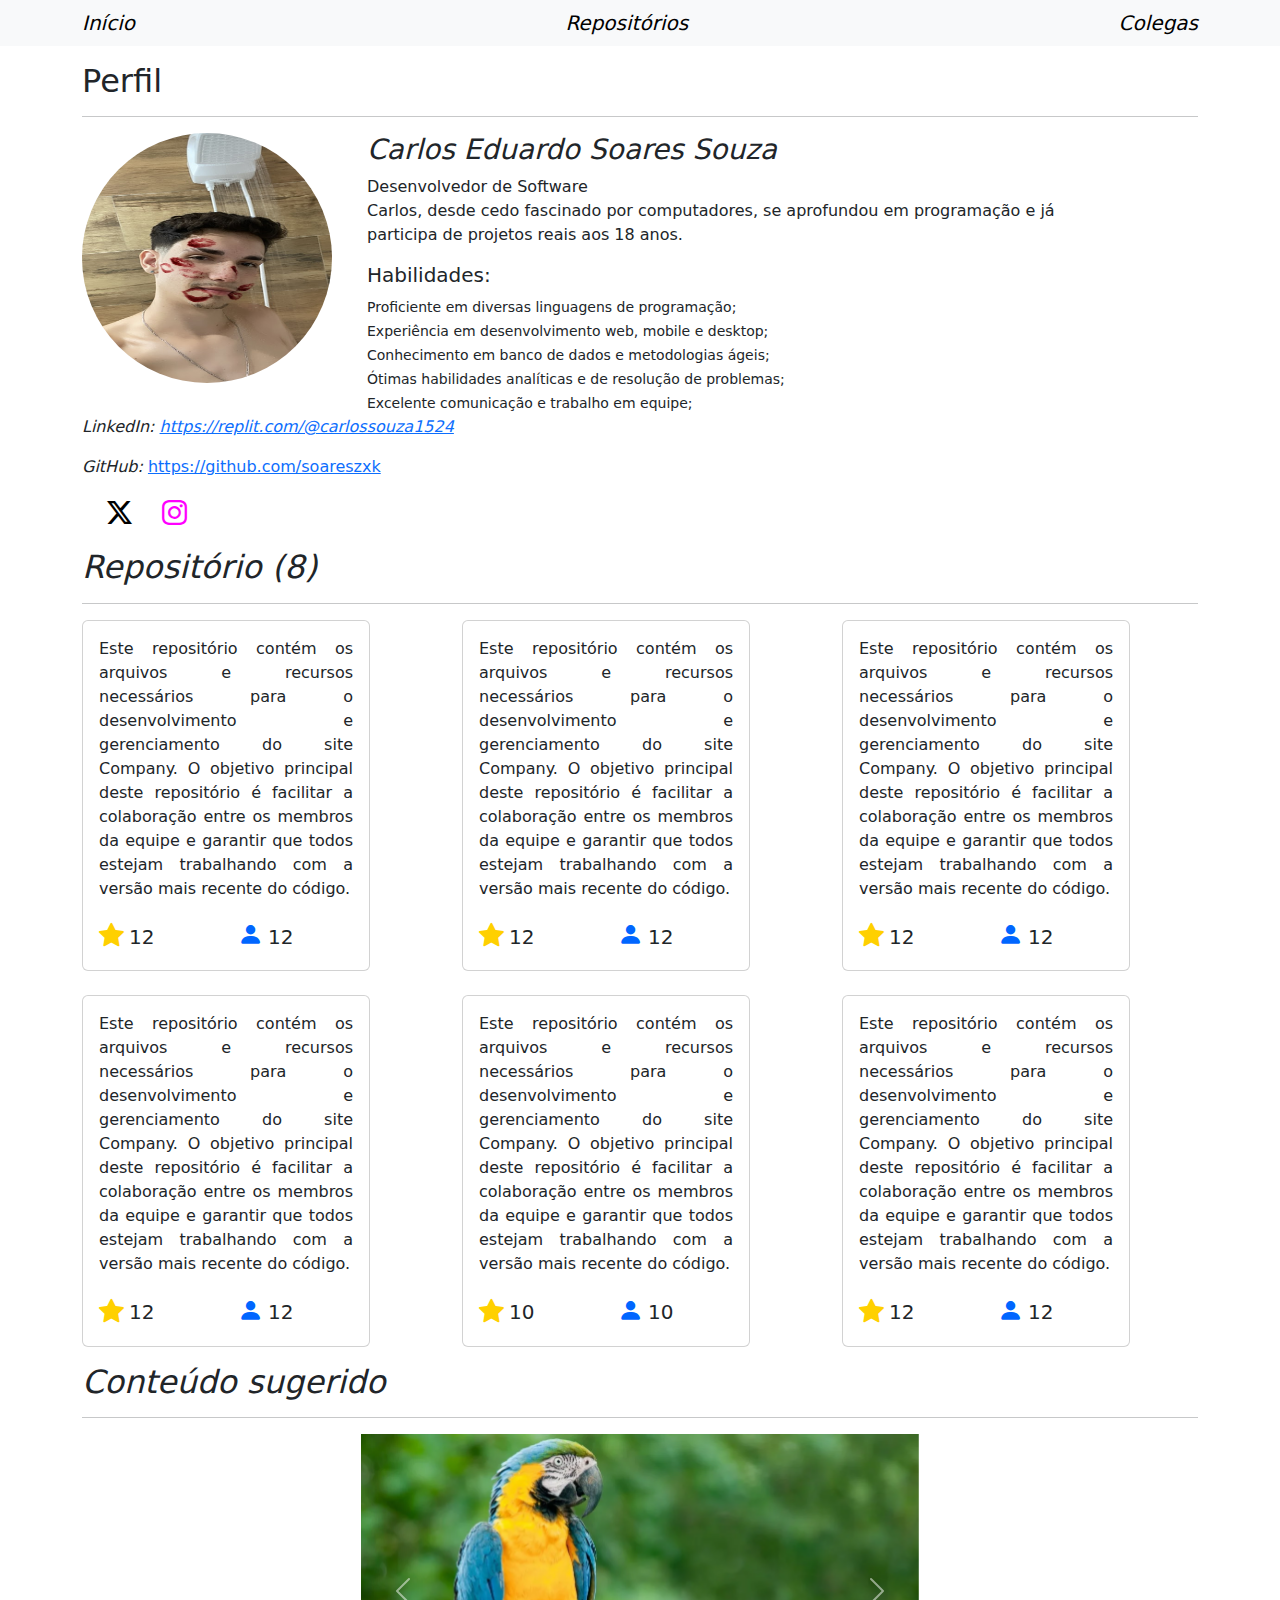
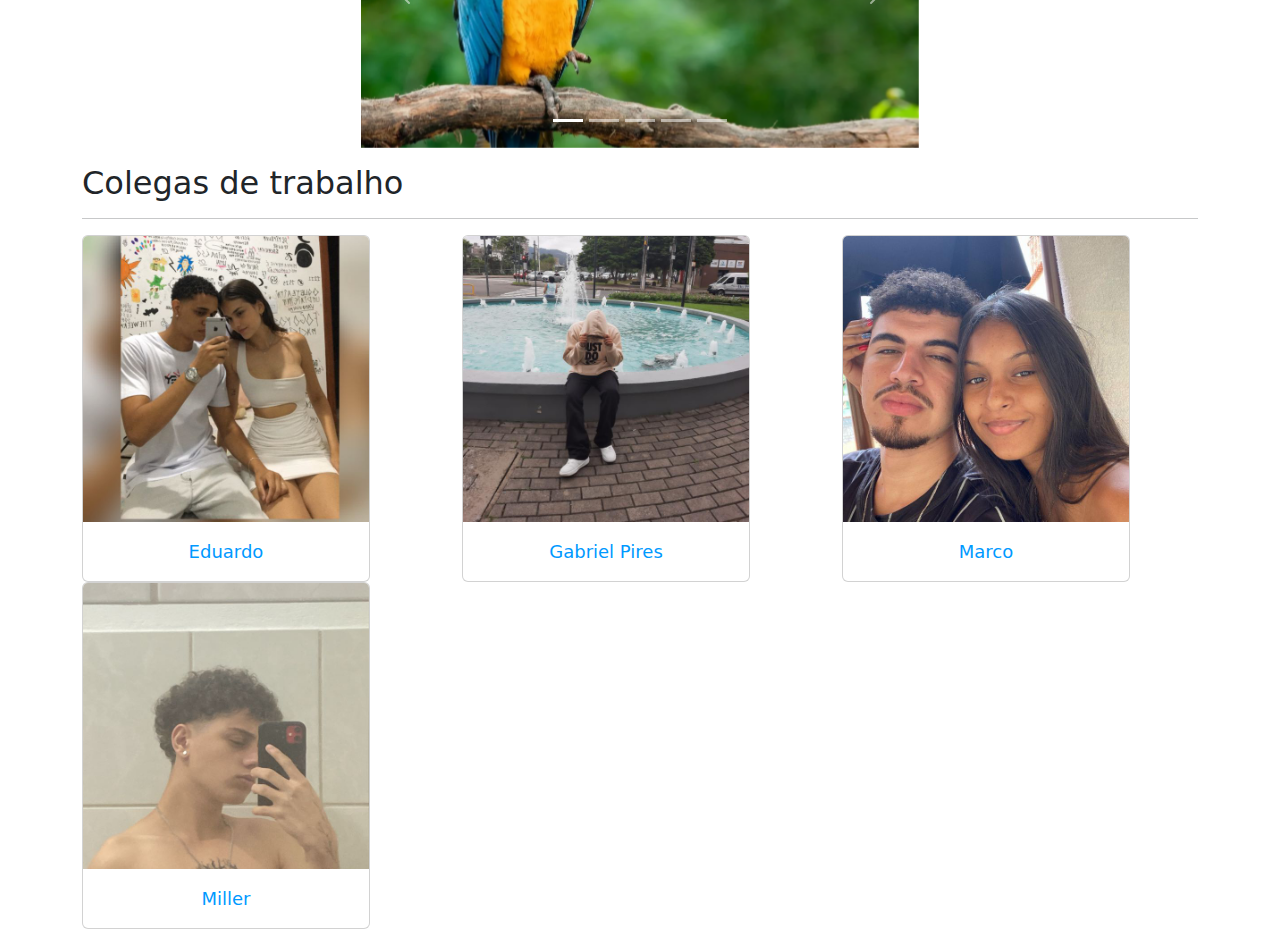
<file: index.html>
<!DOCTYPE html>
<html lang="pt-br">
    <head>
        <meta charset="UTF-8">
        <meta name="viewport" content="width=device-width, initial-scale=1.0">
        <meta http-equiv="Content-Type" content="text/html;charset=UTF-8">
        <link href="https://cdn.jsdelivr.net/npm/bootstrap@5.3.3/dist/css/bootstrap.min.css" rel="stylesheet" integrity="sha384-QWTKZyjpPEjISv5WaRU9OFeRpok6YctnYmDr5pNlyT2bRjXh0JMhjY6hW+ALEwIH" crossorigin="anonymous">
        <link rel="stylesheet" href="https://cdn.jsdelivr.net/npm/bootstrap-icons@1.11.3/font/bootstrap-icons.min.css">
        <link rel="stylesheet" href="style.css">
        <title>Company</title>
        <link rel="shortcut icon" href="img/icone.ico" type="image/x-icon">    
    </head>
    <body>



            <nav class="navbar navbar-expand-lg bg-body-tertiary">
                <div class="container">
                <i class="nav-item">
                    <a class="nav-link" href="index.html" style="color:black; font-size: 20px;">Início</a>
                </i>
                <i class="nav-item">    
                    <a class="nav-link" href="repo.html" style="color: black; font-size: 20px;">Repositórios</a>
                </i>
                <i class="nav-item">    
                    <a class="nav-link" href="colegas.html" style="color: black; font-size: 20px;">Colegas</a>
                </i>       

                        </ul>
                    </div>
                </div>
            </nav>
        </header>
        


        <aside>
            <div class="container mt-3">
                <h2>Perfil</h2>
                <hr>
                <div class="row">
                    <div class="col-3">
                        <img src="img/eu.jpg" alt="perfil" class="perfil">
                    </div>
                    <div class="col-md-8">
                        <i><h3> Carlos Eduardo Soares Souza</i></h3>
                        Desenvolvedor de Software<br>
                        Carlos, desde cedo fascinado por computadores, se aprofundou em programação e já participa de projetos reais aos 18 anos.<br><p></p>
                        <h5>Habilidades:<br></h5>
                        <small>Proficiente em diversas linguagens de programação;<br>
                        Experiência em desenvolvimento web, mobile e desktop;<br>
                        Conhecimento em banco de dados e metodologias ágeis;<br>
                        Ótimas habilidades analíticas e de resolução de problemas;<br>
                        Excelente comunicação e trabalho em equipe;<br>
                        </small>
                        </div>
                        <div class="row">
                            <div class="col-10">
                                <p>
                                    <span class="nav-item"><i>LinkedIn:</i></span> <a href="https://replit.com/@carlossouza1524" target="_blank" ><i>https://replit.com/@carlossouza1524</i></a>
                                </p>
                                <p>
                                    <span class="nav-item"><i>GitHub:</i></span> <a href="https://github.com/soareszxk" target="_blank" >https://github.com/soareszxk</a>
                                </p>
                            </div>

                        </div>
                        <div class="row">
                            <div class="col">
                                <a href="https://twitter.com/soaresvlr" target="_blank" ><i class="bi bi-twitter-x" id="twt" style="color: black;"></i></a>
                                <a href="https://www.instagram.com/soaressfps/" target="_blank" ><i class="bi bi-instagram" id="insta" style="color: rgb(255, 0, 255);"></i></a>
                            </div>
                        </div>
                    </div>
                </div>
            </div>
        </aside>

        <main>
            <div class="container mt-3">
                <i><h2>Repositório (8)</h2></i>
                <hr>
                <div class="row">
                    <div class="col">
                        <a href="repo1.html" class="c-link">
                            <div class="card" style="width: 18rem;">
                                <div class="card-body">
                                <p class="card-text">Este repositório contém os arquivos e recursos necessários para o desenvolvimento e gerenciamento do site Company. O objetivo principal deste repositório é facilitar a colaboração entre os membros da equipe e garantir que todos estejam trabalhando com a versão mais recente do código.</p>
                                <div class="row">
                                    <div class="col">
                                        <i class="bi bi-star-fill" id="star"></i>
                                        <span class="status">12</span>
                                    </div>
                                    <div class="col">
                                        <i class="bi bi-person-fill" id="pessoa"></i>
                                        <span class="status">12</span>
                                    </div>
                                </div>
                                </div>
                            </div>
                        </a>
                    </div>
                    <div class="col">
                        <a href="repo2.html" class="c-link">
                            <div class="card" style="width: 18rem;">
                                <div class="card-body">
                                <p class="card-text">Este repositório contém os arquivos e recursos necessários para o desenvolvimento e gerenciamento do site Company. O objetivo principal deste repositório é facilitar a colaboração entre os membros da equipe e garantir que todos estejam trabalhando com a versão mais recente do código.</p>
                                <div class="row">
                                    <div class="col">
                                        <i class="bi bi-star-fill" id="star"></i>
                                        <span class="status">12</span>
                                    </div>
                                    <div class="col">
                                        <i class="bi bi-person-fill" id="pessoa"></i>
                                        <span class="status">12</span>
                                    </div>
                                </div>
                                </div>
                            </div>
                        </a>
                    </div>
                    <div class="col">
                        <a href="repo3.html" class="c-link">
                            <div class="card" style="width: 18rem;">
                                <div class="card-body">
                                <p class="card-text">Este repositório contém os arquivos e recursos necessários para o desenvolvimento e gerenciamento do site Company. O objetivo principal deste repositório é facilitar a colaboração entre os membros da equipe e garantir que todos estejam trabalhando com a versão mais recente do código.</p>
                                <div class="row">
                                    <div class="col">
                                        <i class="bi bi-star-fill" id="star"></i>
                                        <span class="status">12</span>
                                    </div>
                                    <div class="col">
                                        <i class="bi bi-person-fill" id="pessoa"></i>
                                        <span class="status">12</span>
                                    </div>
                                </div>
                                </div>
                            </div>
                        </a>
                    </div>
                </div>
                <div class="row mt-4">
                    <div class="col">
                        <a href="repo4.html" class="c-link">
                            <div class="card" style="width: 18rem;">
                                <div class="card-body">
                                <p class="card-text">Este repositório contém os arquivos e recursos necessários para o desenvolvimento e gerenciamento do site Company. O objetivo principal deste repositório é facilitar a colaboração entre os membros da equipe e garantir que todos estejam trabalhando com a versão mais recente do código.</p>
                                <div class="row">
                                    <div class="col">
                                        <i class="bi bi-star-fill" id="star"></i>
                                        <span class="status">12</span>
                                    </div>
                                    <div class="col">
                                        <i class="bi bi-person-fill" id="pessoa"></i>
                                        <span class="status">12</span>
                                    </div>
                                </div>
                                </div>
                            </div>
                        </a>
                    </div>
                    <div class="col">
                        <a href="repo5.html" class="c-link">
                            <div class="card" style="width: 18rem;">
                                <div class="card-body">
                                <p class="card-text">Este repositório contém os arquivos e recursos necessários para o desenvolvimento e gerenciamento do site Company. O objetivo principal deste repositório é facilitar a colaboração entre os membros da equipe e garantir que todos estejam trabalhando com a versão mais recente do código.</p>
                                <div class="row">
                                    <div class="col">
                                        <i class="bi bi-star-fill" id="star"></i>
                                        <span class="status">10</span>
                                    </div>
                                    <div class="col">
                                        <i class="bi bi-person-fill" id="pessoa"></i>
                                        <span class="status">10</span>
                                    </div>
                                </div>
                                </div>
                            </div>
                        </a>
                    </div>
                    <div class="col">
                        <a href="repo6.html" class="c-link">
                            <div class="card" style="width: 18rem;">
                                <div class="card-body">
                                <p class="card-text">Este repositório contém os arquivos e recursos necessários para o desenvolvimento e gerenciamento do site Company. O objetivo principal deste repositório é facilitar a colaboração entre os membros da equipe e garantir que todos estejam trabalhando com a versão mais recente do código.</p>
                                <div class="row">
                                    <div class="col">
                                        <i class="bi bi-star-fill" id="star"></i>
                                        <span class="status">12</span>
                                    </div>
                                    <div class="col">
                                        <i class="bi bi-person-fill" id="pessoa"></i>
                                        <span class="status">12</span>
                                    </div>
                                </div>
                                </div>
                            </div>
                        </a>
                    </div>
                </div>
            </div>


            <div class="container mt-3">
                <i><h2>Conteúdo sugerido</h2></i>
                <hr>

                <div id="carouselExampleIndicators" class="carousel slide">
                    <div class="carousel-indicators">
                    <button type="button" data-bs-target="#carouselExampleIndicators" data-bs-slide-to="0" class="active" aria-current="true" aria-label="Slide 1"></button>
                    <button type="button" data-bs-target="#carouselExampleIndicators" data-bs-slide-to="1" aria-label="Slide 2"></button>
                    <button type="button" data-bs-target="#carouselExampleIndicators" data-bs-slide-to="2" aria-label="Slide 3"></button>
                    <button type="button" data-bs-target="#carouselExampleIndicators" data-bs-slide-to="3" aria-label="Slide 4"></button>
                    <button type="button" data-bs-target="#carouselExampleIndicators" data-bs-slide-to="4" aria-label="Slide 5"></button>
                    </div>
                    <div class="carousel-inner">
                    <div class="carousel-item active">
                        <img src="img/arara.webp" class="d-block w-100" alt="imagem 1">
                    </div>
                    <div class="carousel-item">
                        <img src="img/cachorrinho.png" class="d-block w-100" alt="imagem 2">
                    </div>
                    <div class="carousel-item">
                        <img src="img/cachorrinho1.webp" class="d-block w-100" alt="imagem 3">
                    </div>
                    <div class="carousel-item">
                        <img src="img/coelho.jpg" class="d-block w-100" alt="imagem 4">
                    </div>
                    <div class="carousel-item">
                        <img src="img/dfe779831f7a3f38504a77dbfa883a341673881279.jpg" class="d-block w-100" alt="imagem 5">
                    </div>
                    </div>
                    <button class="carousel-control-prev" type="button" data-bs-target="#carouselExampleIndicators" data-bs-slide="prev">
                    <span class="carousel-control-prev-icon" aria-hidden="true"></span>
                    <span class="visually-hidden">Previous</span>
                    </button>
                    <button class="carousel-control-next" type="button" data-bs-target="#carouselExampleIndicators" data-bs-slide="next">
                    <span class="carousel-control-next-icon" aria-hidden="true"></span>
                    <span class="visually-hidden">Next</span>
                    </button>
                </div>
            </div>
        </main>
        

        <footer>
            <div class="container mt-3">
                <h2>Colegas de trabalho</h2>
                <hr>
                
                <div class="row">
                    <div class="col">
                        <div class="card" style="width: 18rem;">
                            <img src="img/file.enc" class="card-img-top" alt="pessoa 1">
                            <div class="card-body">
                            <p class="card-text text-center" style="color: rgb(0, 153, 255); font-size: 18px; font-weight: 500;">Eduardo</p>
                            </div>
                        </div>
                    </div>
                    <div class="col">
                        <div class="card" style="width: 18rem;">
                            <img src="img/file (1).enc" class="card-img-top" alt="pessoa 2">
                            <div class="card-body">
                            <p class="card-text text-center" style="color: rgb(0, 153, 255); font-size: 18px; font-weight: 500;">Gabriel Pires</p>
                            </div>
                        </div>
                    </div>
                    <div class="col">
                        <div class="card" style="width: 18rem;">
                            <img src="img/file (2).enc" class="card-img-top" alt="pessoa 3">
                            <div class="card-body">
                            <p class="card-text text-center" style="color: rgb(0, 153, 255); font-size: 18px; font-weight: 500;">Marco</p>
                            </div>
                        </div>
                    </div>
                    <div class="col">
                        <div class="card" style="width: 18rem;">
                            <img src="img/file (3).enc" class="card-img-top" alt="pessoa 4">
                            <div class="card-body">
                            <p class="card-text text-center" style="color: rgb(0, 153, 255); font-size: 18px; font-weight: 500;">Miller</p>
                            </div>
                        </div>
                    </div>
                </div>
            </div>
        </footer>
    <script src="https://cdn.jsdelivr.net/npm/bootstrap@5.3.3/dist/js/bootstrap.bundle.min.js" integrity="sha384-YvpcrYf0tY3lHB60NNkmXc5s9fDVZLESaAA55NDzOxhy9GkcIdslK1eN7N6jIeHz" crossorigin="anonymous"></script>    
</body>
</html>
</file>
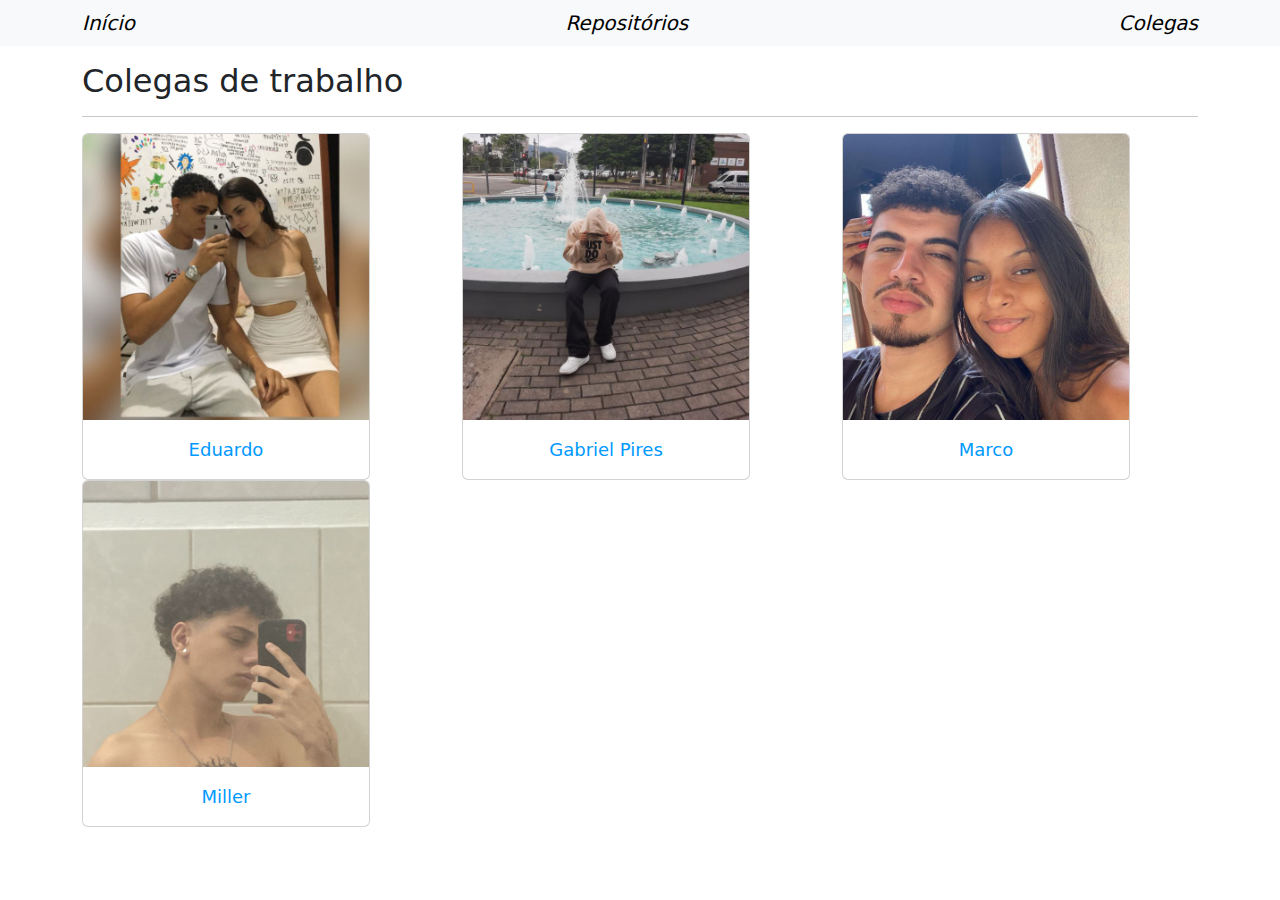
<file: colegas.html>
<!DOCTYPE html>
<html lang="pt-br">
    <head>
        <meta charset="UTF-8">
        <meta name="viewport" content="width=device-width, initial-scale=1.0">
        <meta http-equiv="Content-Type" content="text/html;charset=UTF-8">
        <link href="https://cdn.jsdelivr.net/npm/bootstrap@5.3.3/dist/css/bootstrap.min.css" rel="stylesheet" integrity="sha384-QWTKZyjpPEjISv5WaRU9OFeRpok6YctnYmDr5pNlyT2bRjXh0JMhjY6hW+ALEwIH" crossorigin="anonymous">
        <link rel="stylesheet" href="https://cdn.jsdelivr.net/npm/bootstrap-icons@1.11.3/font/bootstrap-icons.min.css">
        <link rel="stylesheet" href="style.css">
        <title>Company</title>
        <link rel="shortcut icon" href="img/icone.ico" type="image/x-icon">    
    </head>
    <body>



            <nav class="navbar navbar-expand-lg bg-body-tertiary">
                <div class="container">
                <i class="nav-item">
                    <a class="nav-link" href="index.html" style="color: rgb(0, 0, 0); font-size: 20px;">Início</a>
                </i>
                <i class="nav-item">    
                    <a class="nav-link" href="repo.html" style="color: black; font-size: 20px;">Repositórios</a>
                </i>
                <i class="nav-item">    
                    <a class="nav-link" href="" style="color: black; font-size: 20px;">Colegas</a>
                </i>       

                        </ul>
                    </div>
                </div>
            </nav>
        </header>

<footer>
    <div class="container mt-3">
        <h2>Colegas de trabalho</h2>
        <hr>
        
        <div class="row">
            <div class="col">
                <div class="card" style="width: 18rem;">
                    <img src="img/file.enc" class="card-img-top" alt="pessoa 1">
                    <div class="card-body">
                    <p class="card-text text-center" style="color: rgb(0, 153, 255); font-size: 18px; font-weight: 500;">Eduardo</p>
                    </div>
                </div>
            </div>
            <div class="col">
                <div class="card" style="width: 18rem;">
                    <img src="img/file (1).enc" class="card-img-top" alt="pessoa 2">
                    <div class="card-body">
                    <p class="card-text text-center" style="color: rgb(0, 153, 255); font-size: 18px; font-weight: 500;">Gabriel Pires</p>
                    </div>
                </div>
            </div>
            <div class="col">
                <div class="card" style="width: 18rem;">
                    <img src="img/file (2).enc" class="card-img-top" alt="pessoa 3">
                    <div class="card-body">
                    <p class="card-text text-center" style="color: rgb(0, 153, 255); font-size: 18px; font-weight: 500;">Marco</p>
                    </div>
                </div>
            </div>
            <div class="col">
                <div class="card" style="width: 18rem;">
                    <img src="img/file (3).enc" class="card-img-top" alt="pessoa 4">
                    <div class="card-body">
                    <p class="card-text text-center" style="color: rgb(0, 153, 255); font-size: 18px; font-weight: 500;">Miller</p>
                    </div>
                </div>
            </div>
        </div>
    </div>
</footer>
</file>
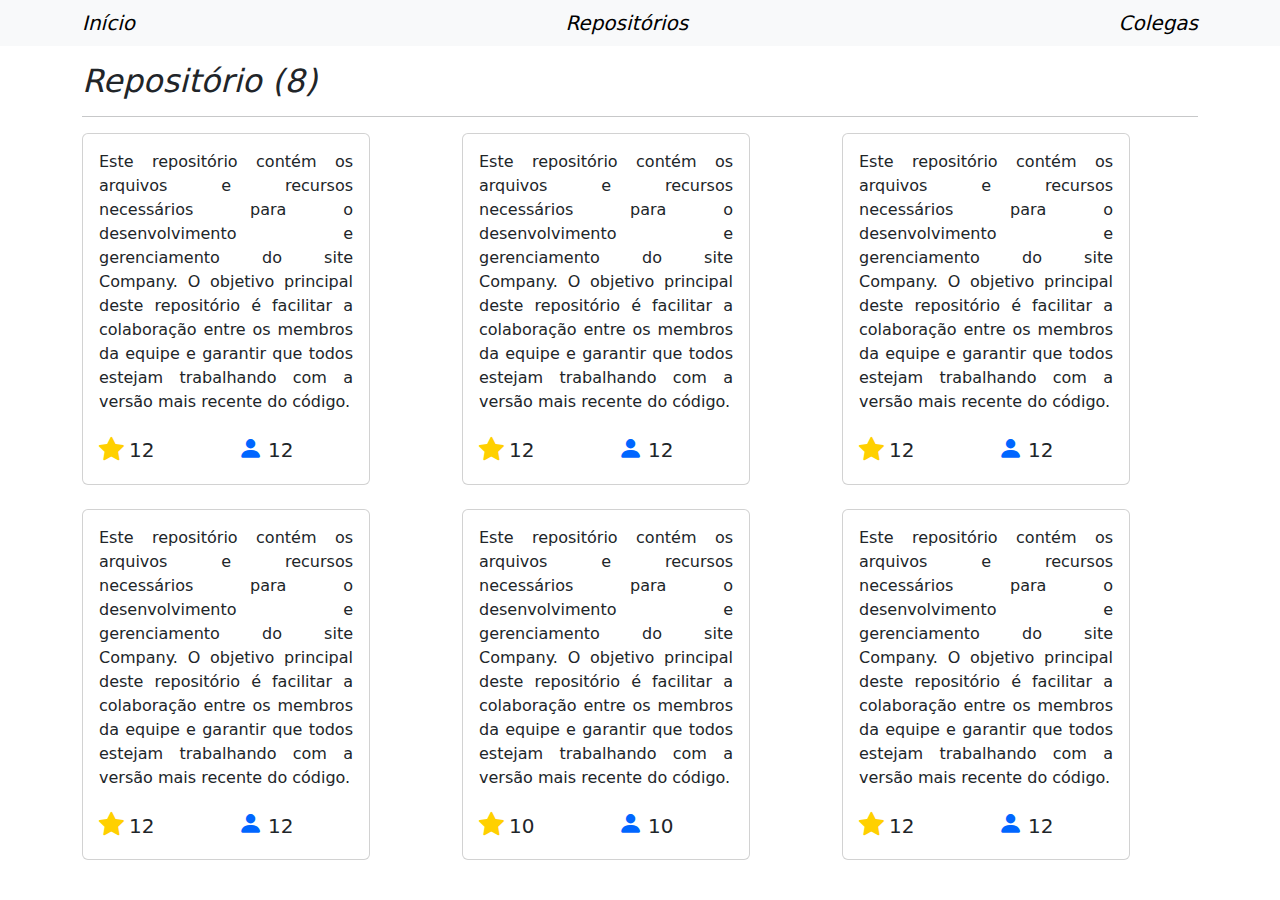
<file: repo.html>
<!DOCTYPE html>
<html lang="pt-br">
    <head>
        <meta charset="UTF-8">
        <meta name="viewport" content="width=device-width, initial-scale=1.0">
        <meta http-equiv="Content-Type" content="text/html;charset=UTF-8">
        <link href="https://cdn.jsdelivr.net/npm/bootstrap@5.3.3/dist/css/bootstrap.min.css" rel="stylesheet" integrity="sha384-QWTKZyjpPEjISv5WaRU9OFeRpok6YctnYmDr5pNlyT2bRjXh0JMhjY6hW+ALEwIH" crossorigin="anonymous">
        <link rel="stylesheet" href="https://cdn.jsdelivr.net/npm/bootstrap-icons@1.11.3/font/bootstrap-icons.min.css">
        <link rel="stylesheet" href="style.css">
        <title>Company</title>
        <link rel="shortcut icon" href="img/icone.ico" type="image/x-icon">    
    </head>
    <body>

        

            <nav class="navbar navbar-expand-lg bg-body-tertiary">
                <div class="container">
                <i class="nav-item">
                    <a class="nav-link" href="index.html" style="color: rgb(0, 0, 0); font-size: 20px;">Início</a>
                </i>
                <i class="nav-item">    
                    <a class="nav-link" href="repo.html" style="color: black; font-size: 20px;">Repositórios</a>
                </i>
                <i class="nav-item">    
                    <a class="nav-link" href="colegas.html" style="color: black; font-size: 20px;">Colegas</a>
                </i>       

                        </ul>
                    </div>
                </div>
            </nav>
        </header>
<main>
    <div class="container mt-3">
        <i><h2>Repositório (8)</h2></i>
        <hr>
        <div class="row">
            <div class="col">
                <a href="repo1.html" class="c-link">
                    <div class="card" style="width: 18rem;">
                        <div class="card-body">
                        <p class="card-text">Este repositório contém os arquivos e recursos necessários para o desenvolvimento e gerenciamento do site Company. O objetivo principal deste repositório é facilitar a colaboração entre os membros da equipe e garantir que todos estejam trabalhando com a versão mais recente do código.</p>
                        <div class="row">
                            <div class="col">
                                <i class="bi bi-star-fill" id="star"></i>
                                <span class="status">12</span>
                            </div>
                            <div class="col">
                                <i class="bi bi-person-fill" id="pessoa"></i>
                                <span class="status">12</span>
                            </div>
                        </div>
                        </div>
                    </div>
                </a>
            </div>
            <div class="col">
                <a href="repo3.html" class="c-link">
                    <div class="card" style="width: 18rem;">
                        <div class="card-body">
                        <p class="card-text">Este repositório contém os arquivos e recursos necessários para o desenvolvimento e gerenciamento do site Company. O objetivo principal deste repositório é facilitar a colaboração entre os membros da equipe e garantir que todos estejam trabalhando com a versão mais recente do código.</p>
                        <div class="row">
                            <div class="col">
                                <i class="bi bi-star-fill" id="star"></i>
                                <span class="status">12</span>
                            </div>
                            <div class="col">
                                <i class="bi bi-person-fill" id="pessoa"></i>
                                <span class="status">12</span>
                            </div>
                        </div>
                        </div>
                    </div>
                </a>
            </div>
            <div class="col">
                <a href="repo4.html" class="c-link">
                    <div class="card" style="width: 18rem;">
                        <div class="card-body">
                        <p class="card-text">Este repositório contém os arquivos e recursos necessários para o desenvolvimento e gerenciamento do site Company. O objetivo principal deste repositório é facilitar a colaboração entre os membros da equipe e garantir que todos estejam trabalhando com a versão mais recente do código.</p>
                        <div class="row">
                            <div class="col">
                                <i class="bi bi-star-fill" id="star"></i>
                                <span class="status">12</span>
                            </div>
                            <div class="col">
                                <i class="bi bi-person-fill" id="pessoa"></i>
                                <span class="status">12</span>
                            </div>
                        </div>
                        </div>
                    </div>
                </a>
            </div>
        </div>
        <div class="row mt-4">
            <div class="col">
                <a href="repo5.html" class="c-link">
                    <div class="card" style="width: 18rem;">
                        <div class="card-body">
                        <p class="card-text">Este repositório contém os arquivos e recursos necessários para o desenvolvimento e gerenciamento do site Company. O objetivo principal deste repositório é facilitar a colaboração entre os membros da equipe e garantir que todos estejam trabalhando com a versão mais recente do código.</p>
                        <div class="row">
                            <div class="col">
                                <i class="bi bi-star-fill" id="star"></i>
                                <span class="status">12</span>
                            </div>
                            <div class="col">
                                <i class="bi bi-person-fill" id="pessoa"></i>
                                <span class="status">12</span>
                            </div>
                        </div>
                        </div>
                    </div>
                </a>
            </div>
            <div class="col">
                <a href="repo6.html" class="c-link">
                    <div class="card" style="width: 18rem;">
                        <div class="card-body">
                        <p class="card-text">Este repositório contém os arquivos e recursos necessários para o desenvolvimento e gerenciamento do site Company. O objetivo principal deste repositório é facilitar a colaboração entre os membros da equipe e garantir que todos estejam trabalhando com a versão mais recente do código.</p>
                        <div class="row">
                            <div class="col">
                                <i class="bi bi-star-fill" id="star"></i>
                                <span class="status">10</span>
                            </div>
                            <div class="col">
                                <i class="bi bi-person-fill" id="pessoa"></i>
                                <span class="status">10</span>
                            </div>
                        </div>
                        </div>
                    </div>
                </a>
            </div>
            <div class="col">
                <a href="repo7.html" class="c-link">
                    <div class="card" style="width: 18rem;">
                        <div class="card-body">
                        <p class="card-text">Este repositório contém os arquivos e recursos necessários para o desenvolvimento e gerenciamento do site Company. O objetivo principal deste repositório é facilitar a colaboração entre os membros da equipe e garantir que todos estejam trabalhando com a versão mais recente do código.</p>
                        <div class="row">
                            <div class="col">
                                <i class="bi bi-star-fill" id="star"></i>
                                <span class="status">12</span>
                            </div>
                            <div class="col">
                                <i class="bi bi-person-fill" id="pessoa"></i>
                                <span class="status">12</span>
                            </div>
                        </div>
                        </div>
                    </div>
                </a>
            </div>
        </div>
    </div>
</file>
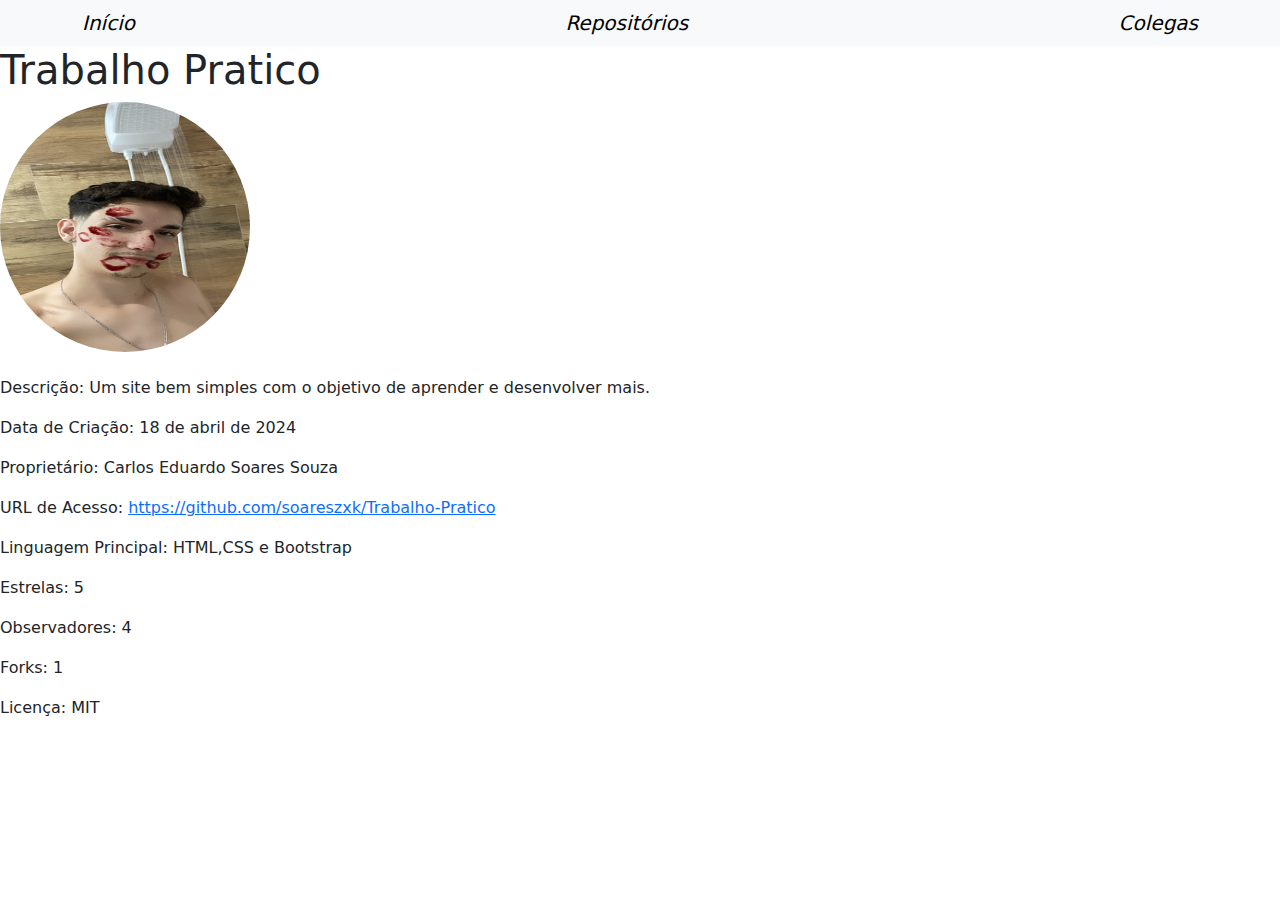
<file: repo1.html>
<!DOCTYPE html>
<html lang="pt-br">
    <head>
        <meta charset="UTF-8">
        <meta name="viewport" content="width=device-width, initial-scale=1.0">
        <meta http-equiv="Content-Type" content="text/html;charset=UTF-8">
        <link href="https://cdn.jsdelivr.net/npm/bootstrap@5.3.3/dist/css/bootstrap.min.css" rel="stylesheet" integrity="sha384-QWTKZyjpPEjISv5WaRU9OFeRpok6YctnYmDr5pNlyT2bRjXh0JMhjY6hW+ALEwIH" crossorigin="anonymous">
        <link rel="stylesheet" href="https://cdn.jsdelivr.net/npm/bootstrap-icons@1.11.3/font/bootstrap-icons.min.css">
        <link rel="stylesheet" href="style.css">
        <title>Company</title>
        <link rel="shortcut icon" href="img/icone.ico" type="image/x-icon">    
    </head>
    <body>

        

            <nav class="navbar navbar-expand-lg bg-body-tertiary">
                <div class="container">
                <i class="nav-item">
                    <a class="nav-link" href="index.html" style="color: rgb(0, 0, 0); font-size: 20px;">Início</a>
                </i>
                <i class="nav-item">    
                    <a class="nav-link" href="repo.html" style="color: black; font-size: 20px;">Repositórios</a>
                </i>
                <i class="nav-item">    
                    <a class="nav-link" href="colegas.html" style="color: black; font-size: 20px;">Colegas</a>
                </i>       

                        </ul>
                    </div>
                </div>
            </nav>
        </header>
        
        <div class="repo">
            <h1>Trabalho Pratico</h1>
            <div class="repository-info">
                <div class="row">
                    <div class="col-3">
                        <img src="img/eu.jpg" alt="perfil" class="perfil">
                    </div>
                <div class="repository-details">
                    <br>
                    <p>Descrição: Um site bem simples com o objetivo de aprender e desenvolver mais.</p>
                    <p>Data de Criação: 18 de abril de 2024</p>
                    <p>Proprietário: Carlos Eduardo Soares Souza</p>
                    <p>URL de Acesso: <a href="https://github.com/soareszxk/Trabalho-Pratico" target="_blank" >https://github.com/soareszxk/Trabalho-Pratico</a></p>
                    <p>Linguagem Principal: HTML,CSS e Bootstrap</p>  
                    <p>Estrelas: 5</p>
                    <p>Observadores: 4</p>
                    <p>Forks: 1</p>
                    <p>Licença: MIT</p>
                </div>
            </div>
        </div>
</file>
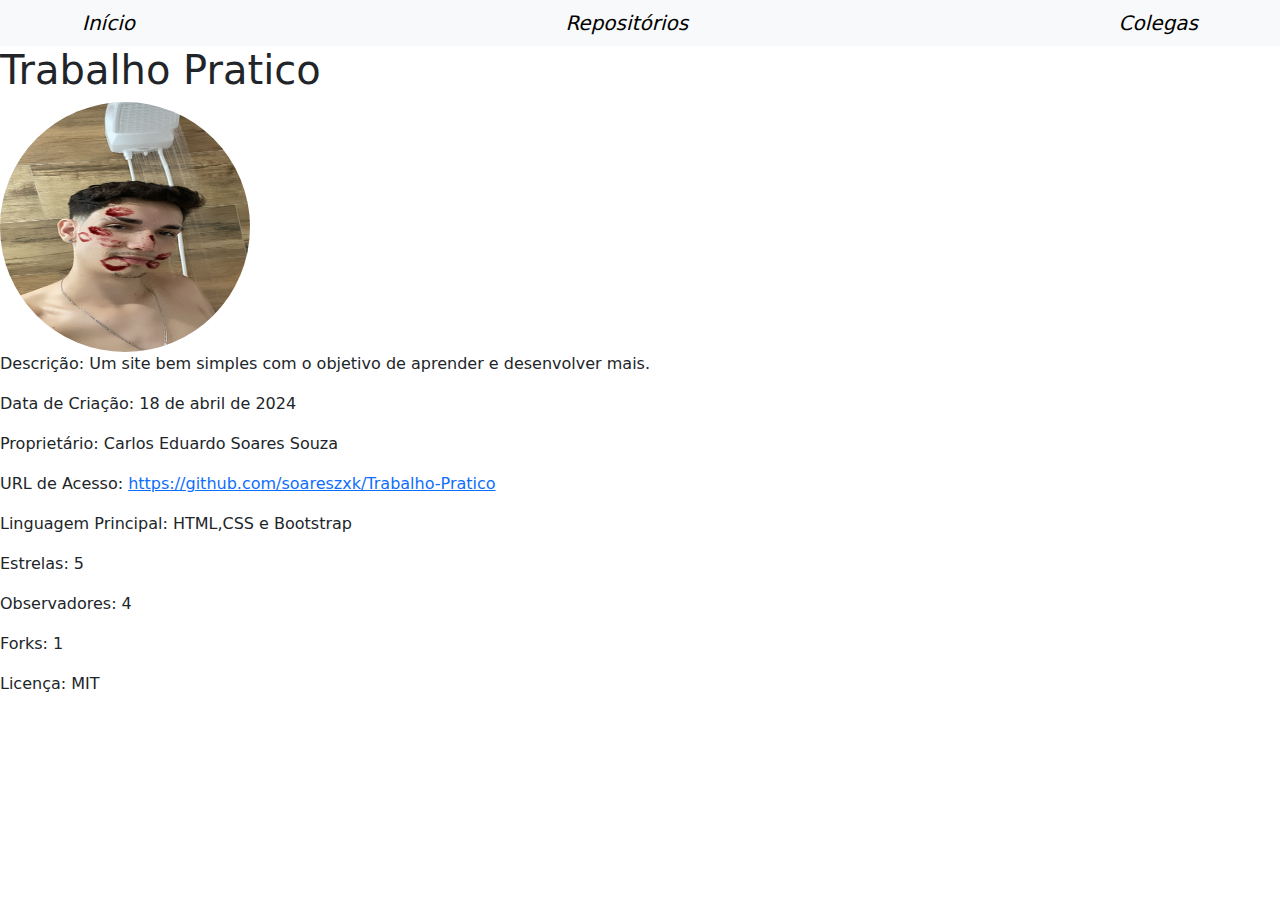
<file: repo2.html>
<!DOCTYPE html>
<html lang="pt-br">
    <head>
        <meta charset="UTF-8">
        <meta name="viewport" content="width=device-width, initial-scale=1.0">
        <meta http-equiv="Content-Type" content="text/html;charset=UTF-8">
        <link href="https://cdn.jsdelivr.net/npm/bootstrap@5.3.3/dist/css/bootstrap.min.css" rel="stylesheet" integrity="sha384-QWTKZyjpPEjISv5WaRU9OFeRpok6YctnYmDr5pNlyT2bRjXh0JMhjY6hW+ALEwIH" crossorigin="anonymous">
        <link rel="stylesheet" href="https://cdn.jsdelivr.net/npm/bootstrap-icons@1.11.3/font/bootstrap-icons.min.css">
        <link rel="stylesheet" href="style.css">
        <title>Company</title>
        <link rel="shortcut icon" href="img/icone.ico" type="image/x-icon">    
    </head>
    <body>

        

            <nav class="navbar navbar-expand-lg bg-body-tertiary">
                <div class="container">
                <i class="nav-item">
                    <a class="nav-link" href="index.html" style="color: rgb(0, 0, 0); font-size: 20px;">Início</a>
                </i>
                <i class="nav-item">    
                    <a class="nav-link" href="repo.html" style="color: black; font-size: 20px;">Repositórios</a>
                </i>
                <i class="nav-item">    
                    <a class="nav-link" href="colegas.html" style="color: black; font-size: 20px;">Colegas</a>
                </i>       

                        </ul>
                    </div>
                </div>
            </nav>
        </header>
        
        <div class="repo">
            <h1>Trabalho Pratico</h1>
            <div class="repository-info">
                <div class="row">
                    <div class="col-3">
                        <img src="img/eu.jpg" alt="perfil" class="perfil">
                    </div>
                <div class="repository-details">
                    <p>Descrição: Um site bem simples com o objetivo de aprender e desenvolver mais.</p>
                    <p>Data de Criação: 18 de abril de 2024</p>
                    <p>Proprietário: Carlos Eduardo Soares Souza</p>
                    <p>URL de Acesso: <a href="https://github.com/soareszxk/Trabalho-Pratico" target="_blank" >https://github.com/soareszxk/Trabalho-Pratico</a></p>
                    <p>Linguagem Principal: HTML,CSS e Bootstrap</p>  
                    <p>Estrelas: 5</p>
                    <p>Observadores: 4</p>
                    <p>Forks: 1</p>
                    <p>Licença: MIT</p>
                </div>
            </div>
        </div>
</file>
<file: style.css>
p{
    text-align: justify;
}



.perfil{
    border-radius: 50%;
    width: 250px;
    height: 250px;
}

.per-sub{
    color: rgb(0, 153, 255);
    font-size: 18px;
    font-weight: 500;
}

#fb{
    font-size: 25px;
}

#twt{
    font-size: 25px;
    margin-left: 25px;
    margin-right: 25px;
}

#insta{
    font-size: 25px;
}

.per-text{
    font-size: 16px;
}

#star{
    font-size: 25px;
    color: rgb(255, 208, 0);
}

#pessoa{
    font-size: 25px;
    color: rgb(0, 102, 255);
}

#person-icon{
    font-size: 25px;
    color: rgb(0, 102, 255);
}

.person-text{
    font-size: 20px;
    font-weight: 500;
}



.status{
    font-size: 20px;
    font-weight: 500;
}

.c-link{
    text-decoration: none;
    cursor: pointer;
}



#carouselExampleIndicators{
    margin: 0 auto;
    width: 50%;
}

.carousel-item img {
    object-fit: cover;
}



.rodape{
    height: 30px;
    background-color: #F8F9FA;
    font-weight: 500;
    font-size: 14px;
}



.des-title{
    color: rgb(0, 153, 255);
    font-size: 18px;
    font-weight: 500;
}

.des-text{
    font-size: 16px;
}

.top{
    outline: none;
    background-color: rgb(0, 153, 255);
    border: none;
    border-radius: 20px;
    padding: 5px;
    width: 100px;
    margin-right: 10px;
    color: black;
}

.icones{
    display: flex;
    flex-direction: column;
    position: absolute;
    left: 80%;
    bottom: 51%;
}

.icones-s{
    flex-direction: row;
}

.icones-p{
    flex-direction: row;
}
</file>
